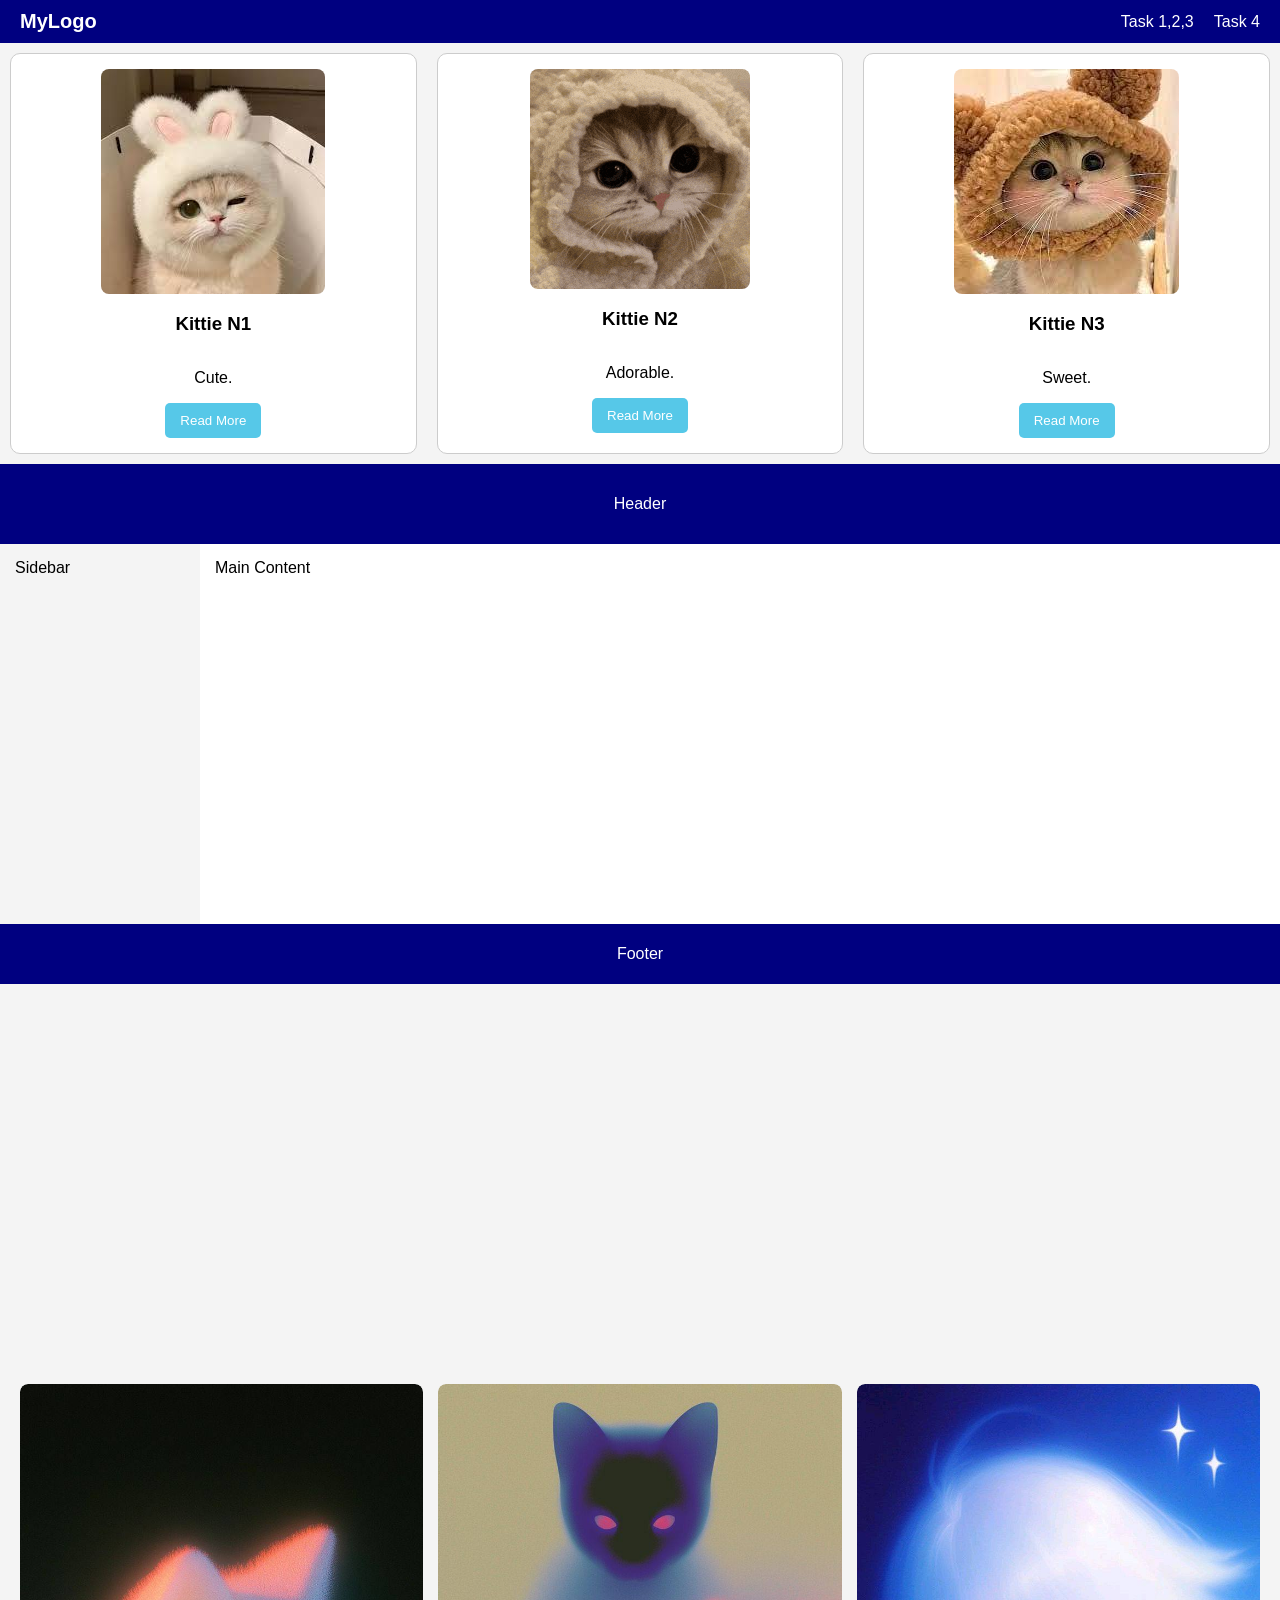
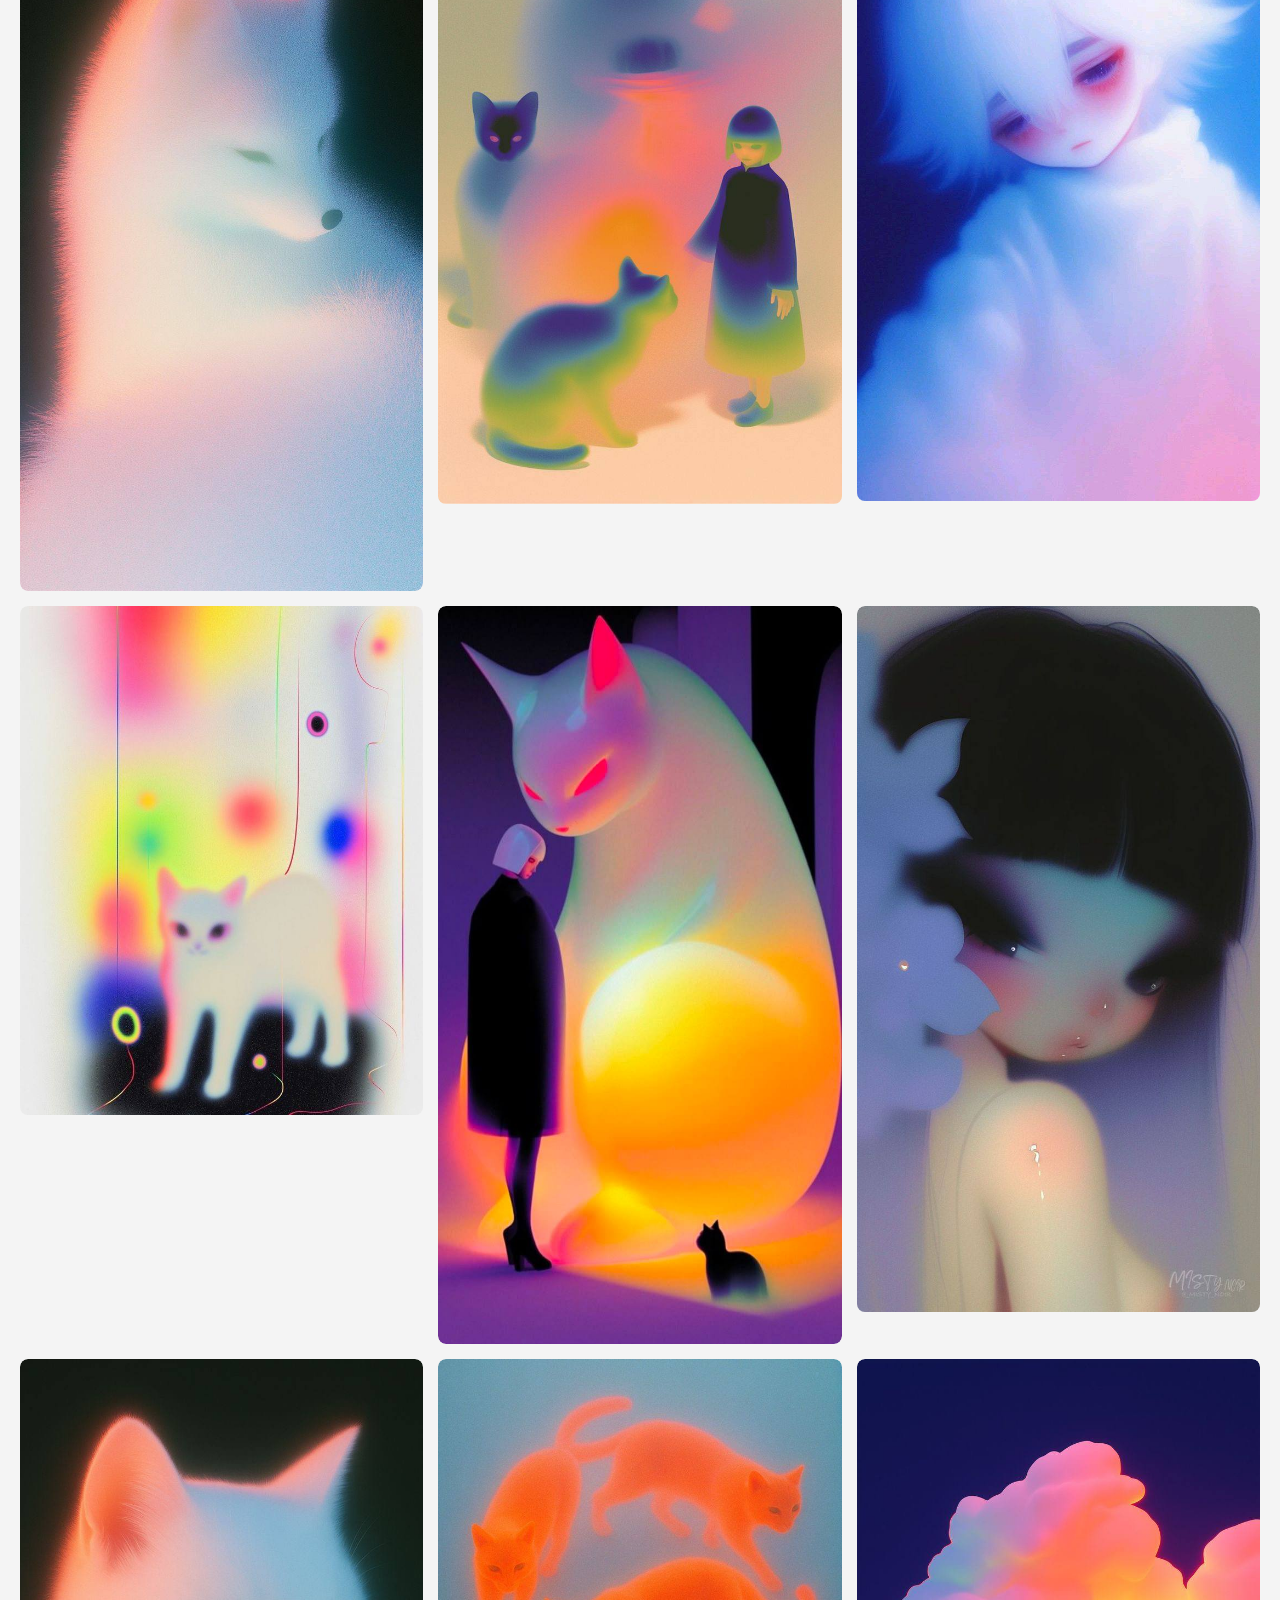
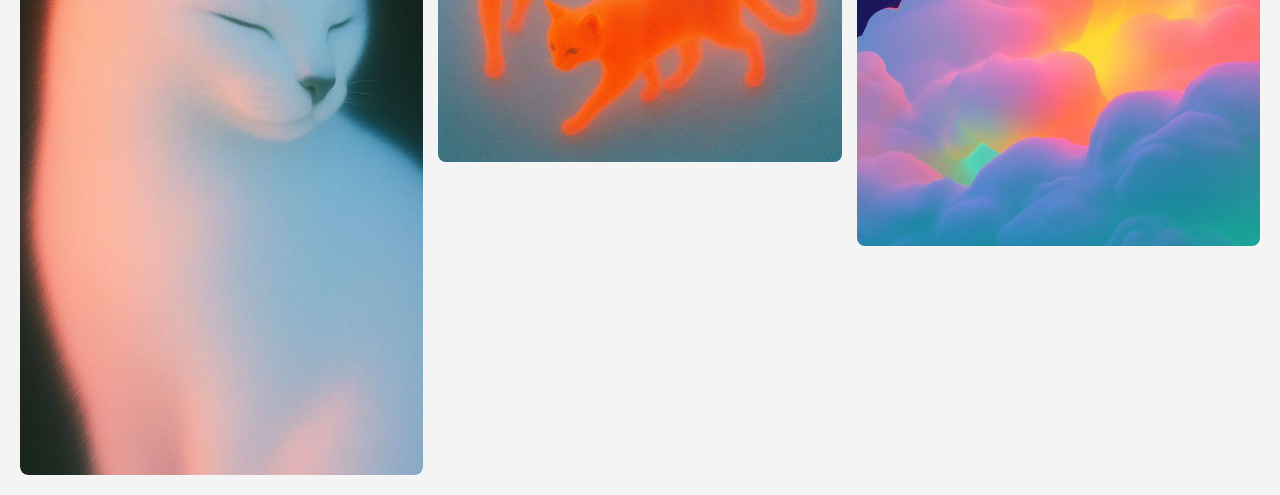
<file: index.html>
<!DOCTYPE html>
<html>
<head>
  <meta charset="UTF-8">
  <title>Cats</title>
<style>
  body {
      margin: 0;
      font-family: Arial, sans-serif;
      background: #f4f4f4;
    }
    .logo {
      font-size: 20px;
      font-weight: bold;
    }

    .navbar {
      display: flex;
      justify-content: space-between;
      align-items: center;
      padding: 10px 20px;
      background-color: #000080;
      color: white;
    }

    .nav-links {
      display: flex;
      gap: 20px;
    }

    .nav-links a {
      color: white;
      text-decoration: none;
    }

    .nav-links a:hover {
      text-decoration: underline;
    }

    .card-container {
      display: flex;
      gap: 20px;
      justify-content: center;
      margin: 10px;
    }

    .card {
      background: #fff;
      border: 1px solid #ccc;
      border-radius: 10px;
      flex: 1;
      display: flex;
      flex-direction: column;
      align-items: center;
      text-align: center;
      padding: 15px;
      transition: transform 0.3s, box-shadow 0.3s;
    }

    .card img {
      max-width: 100%;
      border-radius: 8px;
    }

    .card button {
      padding: 10px 15px;
      background: #56C8E8;
      border: none;
      color: white;
      border-radius: 5px;
      cursor: pointer;
    }
    .card button:hover{
      background-color: #C9F4FF;
      color: gray;
    }

    .card:hover {
      transform: translateY(-5px);
      box-shadow: 0 4px 15px rgba(0,0,0,0.2);
    }


    .grid-layout {
      display: grid;
      grid-template-rows: 80px 0.5fr 60px;
      grid-template-columns: 200px 1fr;
      grid-template-areas:
        "header header"
        "sidebar main"
        "footer footer";
      height: 100vh;
    }

    header {
      grid-area: header;
      background: #000080;
      color: white;
      display: flex;
      align-items: center;
      justify-content: center;
    }

    aside {
      grid-area: sidebar;
      background: #f4f4f4;
      padding: 15px;
    }

    main {
      grid-area: main;
      background: #fff;
      padding: 15px;
    }

    footer {
      grid-area: footer;
      background: #000080;
      color: white;
      display: flex;
      align-items: center;
      justify-content: center;
    }

    .gallery {
      display: grid;
      grid-template-columns: repeat(3, 1fr);
      gap: 15px;
      padding: 20px;
    }

    .gallery-item {
      position: relative;
      overflow: hidden;
      border-radius: 8px;
    }

    .gallery-item img {
      width: 100%;
      display: block;
      border-radius: 8px;
      transition: transform 0.3s;
    }

    .gallery-item:hover img {
      transform: scale(1.1);
    }

    .caption {
      position: absolute;
      bottom: 0;
      left: 0;
      right: 0;
      background: rgba(0,0,0,0.6);
      color: white;
      text-align: center;
      padding: 10px;
      opacity: 0;
      transition: opacity 0.3s;
    }

    .gallery-item:hover .caption {
      opacity: 1;
    }
</style>
</head>
<body>
  <header class="navbar">
    <div class="logo">MyLogo</div>
    <nav class="nav-links">
      <a href="index.html">Task 1,2,3</a>
      <a href="task4.html">Task 4</a>

    </nav>
  </header>


  <section class="card-container">
    <div class="card">
      <img src="cat1.jpg" alt="Card 1">
      <h3>Kittie N1</h3>
      <p>Cute.</p>
      <button>Read More</button>
    </div>

    <div class="card">
      <img src="cat2.jpg" alt="Card 2">
      <h3>Kittie N2</h3>
      <p>Adorable.</p>
      <button>Read More</button>
    </div>

    <div class="card">
      <img src="cat3.jpg" alt="Card 3">
      <h3>Kittie N3</h3>
      <p>Sweet.</p>
      <button>Read More</button>
    </div>
  </section>

  <div class="grid-layout">
      <header>Header</header>
      <aside>Sidebar</aside>
      <main>Main Content</main>
      <footer>Footer</footer>
    </div>

    <div class="gallery">
    <div class="gallery-item">
      <img src="img1.jpg" alt="Image 1">
      <div class="caption">Image 1</div>
    </div>
    <div class="gallery-item">
      <img src="img2.jpg" alt="Image 2">
      <div class="caption">Image 2</div>
    </div>
    <div class="gallery-item">
      <img src="img3.jpg" alt="Image 3">
      <div class="caption">Image 3</div>
    </div>
    <div class="gallery-item">
      <img src="img4.jpg" alt="Image 4">
      <div class="caption">Image 4</div>
    </div>
    <div class="gallery-item">
      <img src="img5.jpg" alt="Image 5">
      <div class="caption">Image 5</div>
    </div>
    <div class="gallery-item">
      <img src="img6.jpg" alt="Image 6">
      <div class="caption">Image 6</div>
    </div>
    <div class="gallery-item">
      <img src="img7.jpg" alt="Image 7">
      <div class="caption">Image 7</div>
    </div>
    <div class="gallery-item">
      <img src="img8.jpg" alt="Image 8">
      <div class="caption">Image 8</div>
    </div>
    <div class="gallery-item">
      <img src="img9.jpg" alt="Image 9">
      <div class="caption">Image 9</div>
    </div>
  </div>
</body>
</html>
</file>
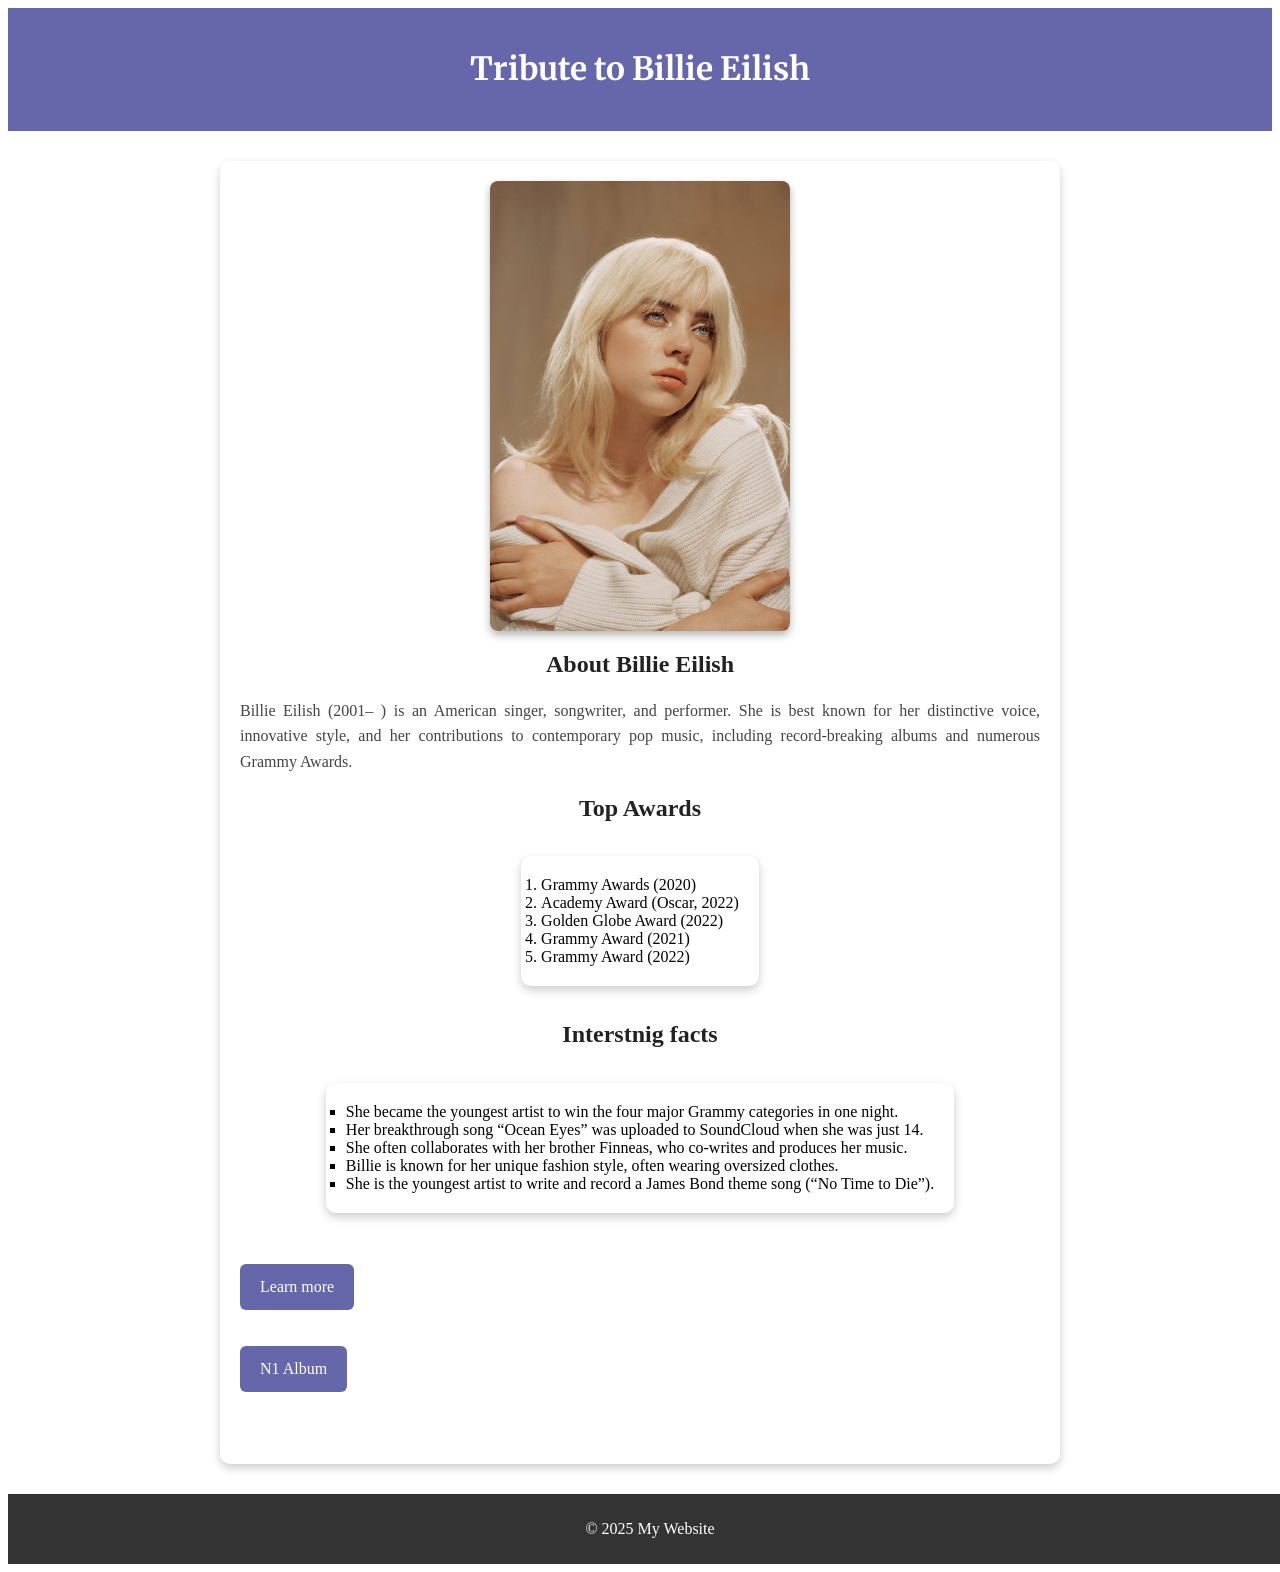
<file: task2.html>
<!DOCTYPE html>
<html lang="en">
<head>
  <meta charset="UTF-8">
  <meta name="viewport" content="width=device-width, initial-scale=1.0">
  <title>Tribute to Billie Eilish</title>
  <link rel="stylesheet" href="styles1.css">
  <link href="https://fonts.googleapis.com/css2?family=Roboto:wght@400;700&family=Merriweather:wght@700&display=swap" rel="stylesheet">
</head>
<body>
  <!-- Header -->
  <header class="tribute-header">
    <h1 class="tribute-header">Tribute to Billie Eilish</h1>
  </header>

  <!-- Основной блок -->
  <main class="tribute-content">
    <img src="images/billie.jpg" alt="Portrait of Nikola Tesla" class="tribute-img">

    <h2>About Billie Eilish</h2>
    <p>
      Billie Eilish (2001– ) is an American singer, songwriter, and performer. She is best known for her distinctive voice, innovative style, and her contributions to contemporary pop music, including record-breaking albums and numerous Grammy Awards.
    </p>

    <h2>Top Awards</h2>
    <ol class="tribute-content ol">
      <li>Grammy Awards (2020)</li>
      <li>Academy Award (Oscar, 2022)</li>
      <li>Golden Globe Award (2022)</li>
      <li>Grammy Award (2021)</li>
      <li>Grammy Award (2022)</li>
    </ol>

    <h2>Interstnig facts</h2>
    <ul class="tribute-content ul">
      <li>She became the youngest artist to win the four major Grammy categories in one night.</li>
      <li>Her breakthrough song “Ocean Eyes” was uploaded to SoundCloud when she was just 14.</li>
      <li>She often collaborates with her brother Finneas, who co-writes and produces her music.</li>
      <li>Billie is known for her unique fashion style, often wearing oversized clothes.</li>
      <li>She is the youngest artist to write and record a James Bond theme song (“No Time to Die”).</li>
    </ul>

    <p>
      <a href="https://en.wikipedia.org/wiki/Billie_Eilish" target="_blank" class="btn">Learn more</a>
    </p>
    <p>
      <a href="https://open.spotify.com/album/0S0KGZnfBGSIssfF54WSJh?si=1dbf8107da86445d" target="_blank" class="btn">N1 Album</a>
    </p> <br><br>

  </main>

  <!-- Footer -->
  <footer id="footer">
    <p>&copy; 2025 My Website</p>
  </footer>
</body>
</html>
</file>
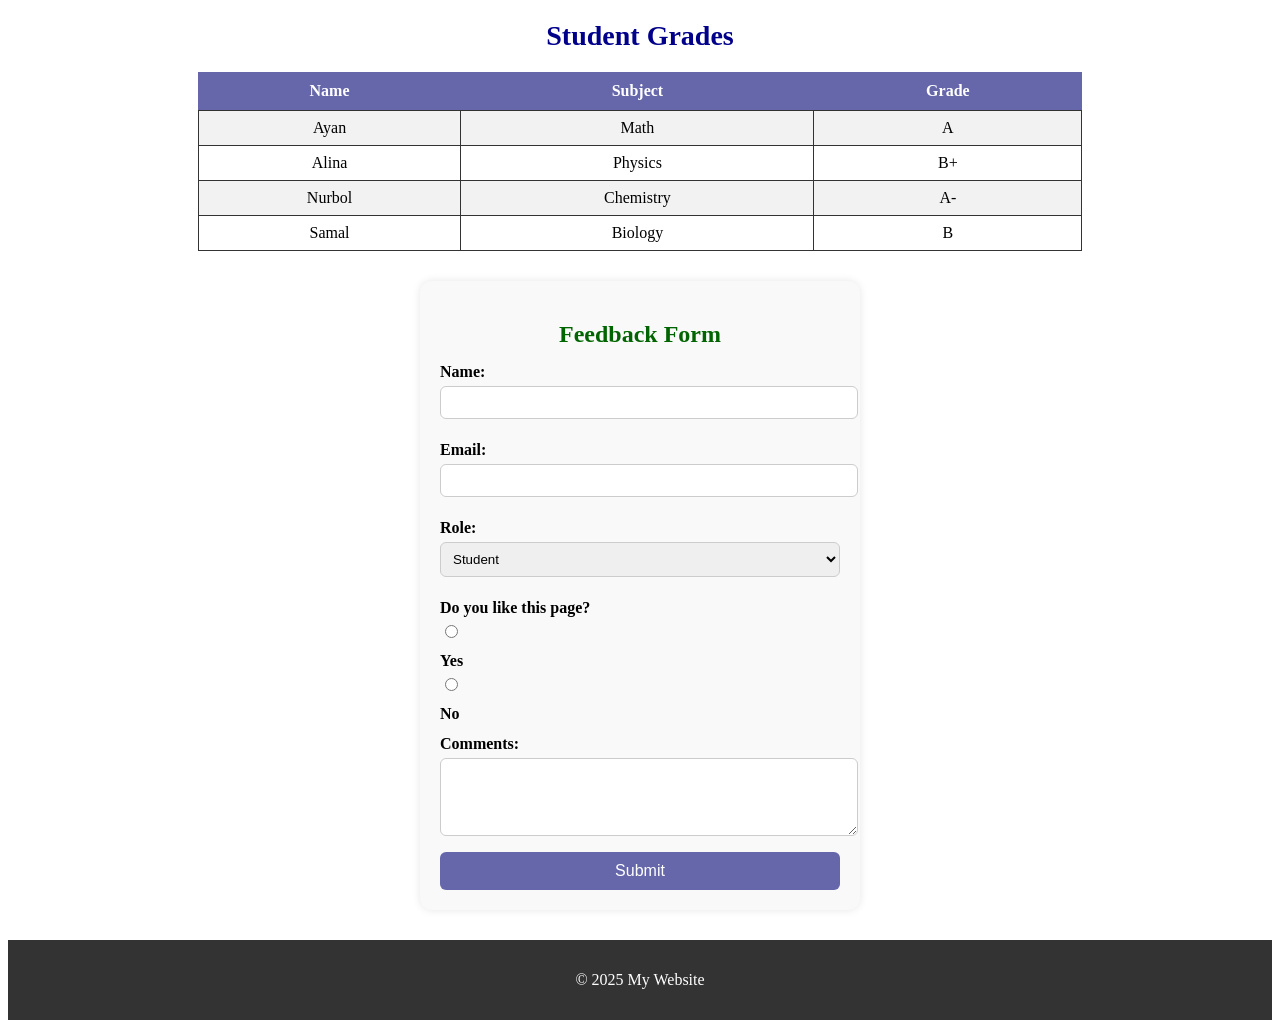
<file: task3.html>
<!DOCTYPE html>
<html lang="en">
<head>
  <meta charset="UTF-8">
  <title>Student Grades & Feedback Form</title>
  <!-- Подключение CSS -->
  <link rel="stylesheet" href="style2.css">
</head>
<body>

  <!-- Table Section -->
  <h1 id="page-title">Student Grades</h1>
  <table>
    <tr>
      <th>Name</th>
      <th>Subject</th>
      <th>Grade</th>
    </tr>
    <tr>
      <td>Ayan</td>
      <td>Math</td>
      <td>A</td>
    </tr>
    <tr class="highlight-row">
      <td>Alina</td>
      <td>Physics</td>
      <td>B+</td>
    </tr>
    <tr>
      <td>Nurbol</td>
      <td>Chemistry</td>
      <td>A-</td>
    </tr>
    <tr>
      <td>Samal</td>
      <td>Biology</td>
      <td>B</td>
    </tr>
  </table>

  <!-- Form Section -->
  <div class="form-container">
    <h2>Feedback Form</h2>
    <form>
      <label for="name">Name:</label>
      <input type="text" id="name" name="name">

      <label for="email">Email:</label>
      <input type="email" id="email" name="email">

      <label for="role">Role:</label>
      <select id="role" name="role">
        <option value="student">Student</option>
        <option value="teacher">Teacher</option>
        <option value="other">Other</option>
      </select>

      <label>Do you like this page?</label>
      <div class="radio-group">
        <input type="radio" id="yes" name="like" value="yes">
        <label for="yes">Yes</label>
        <input type="radio" id="no" name="like" value="no">
        <label for="no">No</label>
      </div>

      <label for="comments">Comments:</label>
      <textarea id="comments" name="comments" rows="4"></textarea>

      <button type="submit" class="submit-btn">Submit</button>
    </form>
  </div>
  <footer>
<p>© 2025 My Website</p>
</footer>
</body>
</html>
</file>
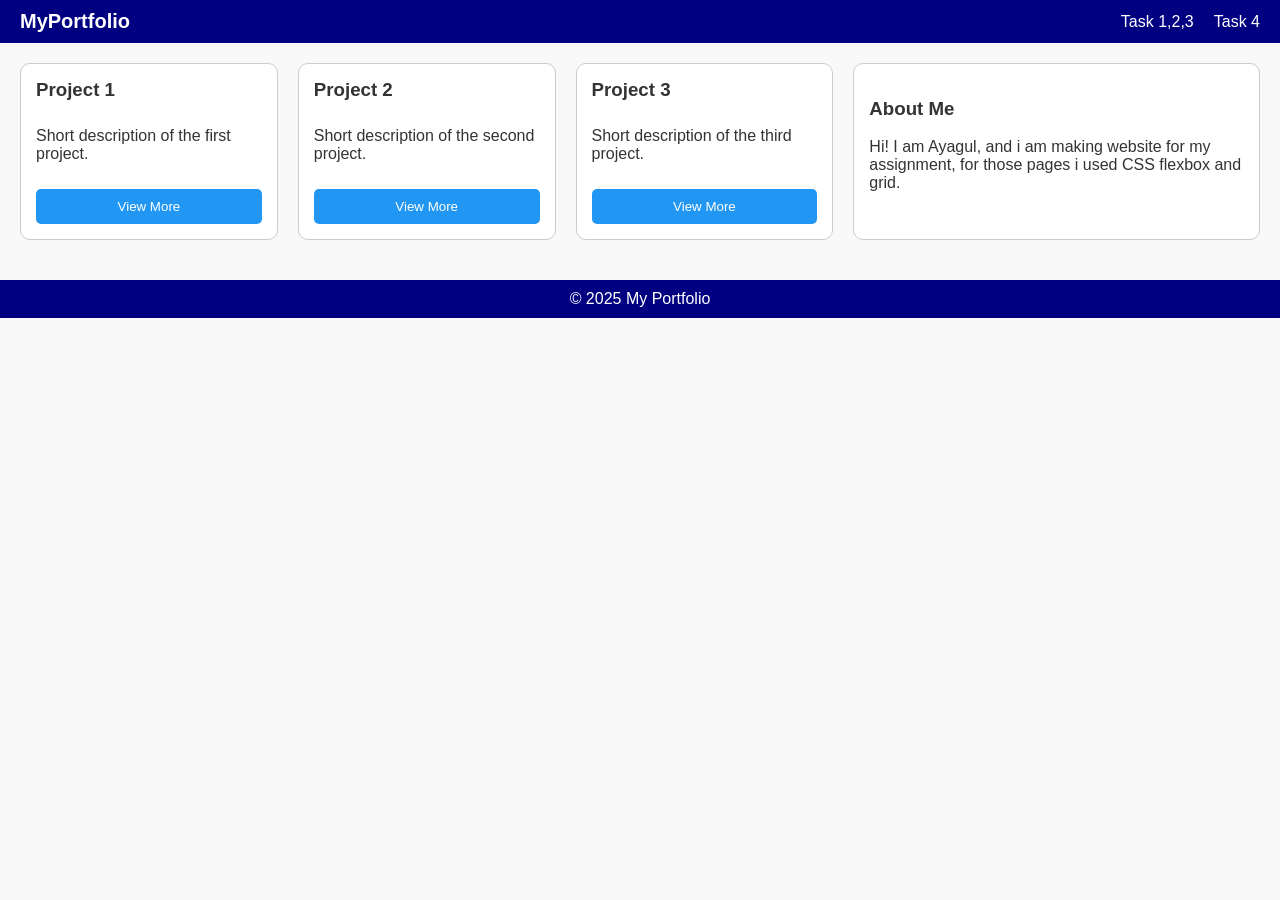
<file: task4.html>
<!DOCTYPE html>
<html lang="en">
<head>
  <meta charset="UTF-8">
  <title>Portfolio Page</title>
  <style>
    body {
      margin: 0;
      font-family: Arial, sans-serif;
      background: #f9f9f9;
      color: #333;
    }


    header {
      background: #000080;
      color: white;
      padding: 10px 20px;
      display: flex;
      justify-content: space-between;
      align-items: center;
    }

    .logo {
      font-size: 20px;
      font-weight: bold;
    }

    nav {
      display: flex;
      gap: 20px;
    }

    nav a {
      color: white;
      text-decoration: none;
    }

    nav a:hover {
      text-decoration: underline;
    }


    .main-layout {
      display: grid;
      grid-template-columns: 2fr 1fr;
      gap: 20px;
      padding: 20px;
    }


    .projects {
      display: grid;
      grid-template-columns: repeat(auto-fill, minmax(250px, 1fr));
      gap: 20px;
    }

    .project-card {
      background: #fff;
      border: 1px solid #ccc;
      border-radius: 10px;
      padding: 15px;
      display: flex;
      flex-direction: column;
      justify-content: space-between;
      transition: transform 0.3s, box-shadow 0.3s;
    }

    .project-card:hover {
      transform: translateY(-5px);
      box-shadow: 0 4px 15px rgba(0,0,0,0.2);
    }

    .project-card h3 {
      margin: 0 0 10px;
    }

    .project-card p {
      flex-grow: 1;
    }

    .project-card button {
      padding: 10px;
      background: #2196F3;
      border: none;
      color: white;
      border-radius: 5px;
      cursor: pointer;
      margin-top: 10px;
    }
    .project-card button:hover{
      background-color: #C9F4FF;
      color: gray;
    }


    .sidebar {
      background: #fff;
      border: 1px solid #ccc;
      border-radius: 10px;
      padding: 15px;
    }

    footer {
      background: #000080;
      color: white;
      text-align: center;
      padding: 10px;
      margin-top: 20px;
    }
  </style>
</head>
<body>

  <header>
    <div class="logo">MyPortfolio</div>
    <nav>
      <a href="index.html">Task 1,2,3</a>
      <a href="task4.html">Task 4</a>
    </nav>
  </header>


  <div class="main-layout">
    <!-- Projects -->
    <section class="projects">
      <div class="project-card">
        <h3>Project 1</h3>
        <p>Short description of the first project.</p>
        <button>View More</button>
      </div>
      <div class="project-card">
        <h3>Project 2</h3>
        <p>Short description of the second project.</p>
        <button>View More</button>
      </div>
      <div class="project-card">
        <h3>Project 3</h3>
        <p>Short description of the third project.</p>
        <button>View More</button>
      </div>
    </section>


    <aside class="sidebar">
      <h3>About Me</h3>
      <p>Hi! I am Ayagul, and i am making website for my assignment, for those pages i used CSS flexbox and grid.</p>
    </aside>
  </div>


  <footer>
    &copy; 2025 My Portfolio
  </footer>
</body>
</html>
</file>
<file: styles1.css>
/* Header Tribute */
.tribute-header {
  background-color: #6667AB; /* темный синий */
  color: white;
  text-align: center;
  padding: 10px 0;
  font-family: 'Merriweather', serif;
}

/* Контент Tribute */
.tribute-content {
  max-width: 800px;
  margin: 30px auto;
  padding: 20px;
  background: #fff;
  border-radius: 10px;
  box-shadow: 0 4px 10px rgba(0,0,0,0.2);
  text-align: center;
}

/* Фото */
.tribute-img {
  display: block;
  margin: 0 auto 20px;
  max-width: 300px;
  border-radius: 8px;
  box-shadow: 0 4px 8px rgba(0,0,0,0.3);
}

/* Заголовки */
.tribute-content h2 {
  margin-top: 20px;
  color: #222;

}

/* Параграф */
.tribute-content p {
  color: #444;
  line-height: 1.6;
  text-align: justify;
}

/* Списки */
.tribute-content ol,
.tribute-content ul {
  text-align: left;
  margin: 15px auto;
  display: inline-block;
}

.tribute-content ul {
  list-style-type: square;
}

/* Кнопка */
.btn {
  display: inline-block;
  background-color: #6667AB;
  color: white;
  padding: 10px 20px;
  text-decoration: none;
  border-radius: 6px;
  transition: 0.3s;
  margin-top: 20px;
}

.btn:hover {
  background-color: #ccccff;
}

/* Footer (такой же как в Task1) */
#footer {
  clear: both;
  background-color: #333;
  color: white;
  text-align: center;
  padding: 10px;
  position: relative;
  bottom: 0;
  width: 100%;
}
</file>
<file: style2.css>
/* Page Heading */
#page-title {
  text-align: center;
  font-size: 28px;
  color: darkblue;
  margin-top: 20px;
}

/* Table Styling */
table {
  width: 70%;
  margin: 20px auto;
  border-collapse: collapse;
  text-align: center;
}

th {
  background-color: #6667AB;
  color: white;
  padding: 10px;
}

td {
  border: 1px solid #333;
  padding: 8px;
}

tr:nth-child(even) {
  background-color: #f2f2f2;
}

tr:nth-child(odd) {
  background-color: #ffffff;
}

.highlight-row {
  background-color: #ffeb3b; /* Yellow highlight */
}

/* Form Styling */
.form-container {
  width: 400px;
  margin: 30px auto;
  background-color: #f9f9f9;
  padding: 20px;
  border-radius: 12px;
  box-shadow: 0 0 8px rgba(0,0,0,0.1);
}

.form-container h2 {
  text-align: center;
  margin-bottom: 15px;
  color: darkgreen;
}

label {
  display: block;
  margin: 10px 0 5px;
  font-weight: bold;
}

input[type="text"],
input[type="email"],
select,
textarea {
  width: 100%;
  padding: 8px;
  margin-bottom: 12px;
  border: 1px solid #ccc;
  border-radius: 6px;
}

textarea {
  resize: vertical;
}

.radio-group {
  margin-bottom: 12px;
}

.submit-btn {
  width: 100%;
  padding: 10px;
  background-color: #6667AB;
  color: white;
  border: none;
  border-radius: 6px;
  cursor: pointer;
  font-size: 16px;
}

.submit-btn:hover {
  background-color: #ccccff;
}
footer {
  background-color: #333;
  color: white;
  text-align: center;
  padding: 15px 0;
  margin-top: 30px;
}
</file>
